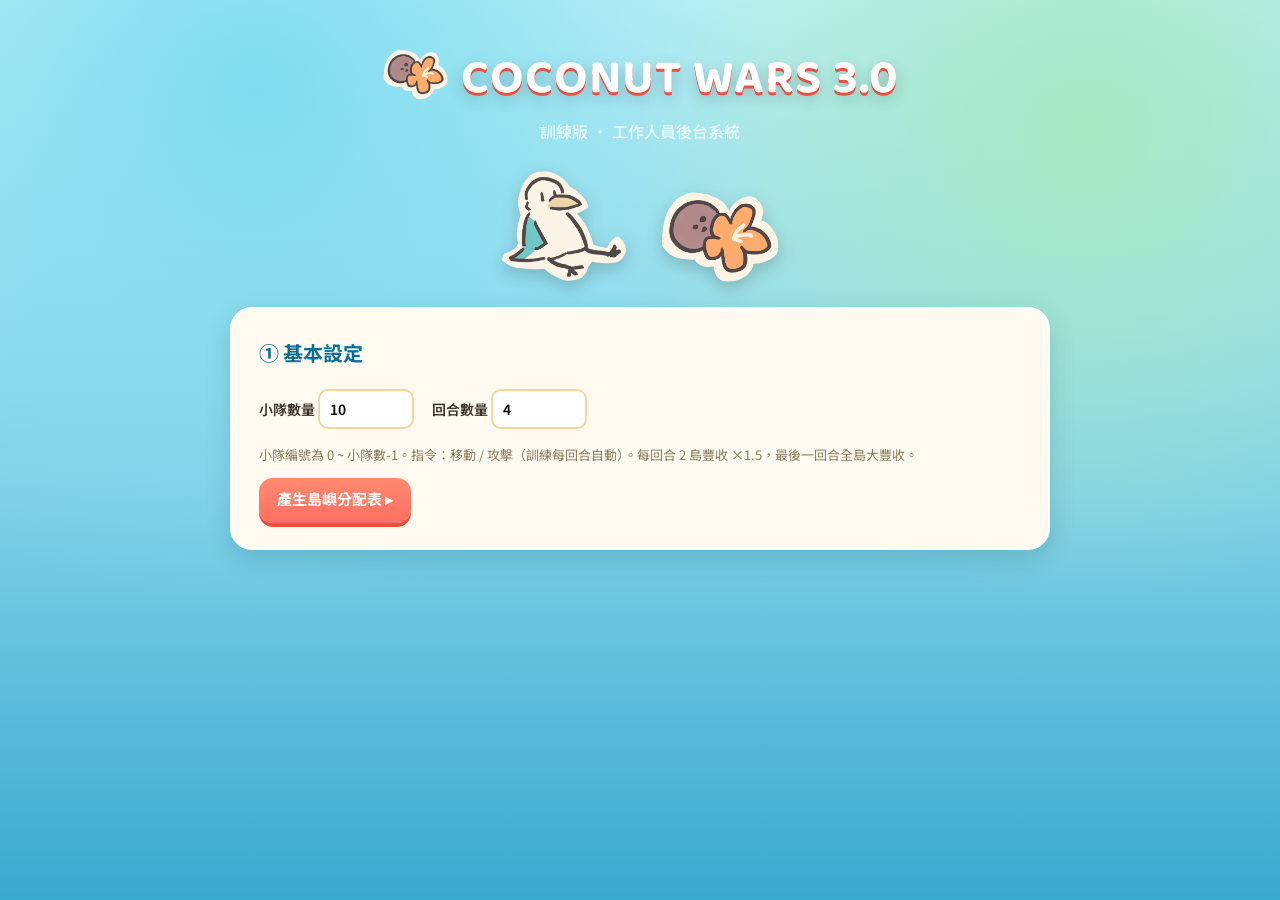
<file: index.html>
<!DOCTYPE html>
<html lang="zh-Hant">
<head>
  <meta charset="UTF-8">
  <meta name="viewport" content="width=device-width, initial-scale=1.0">
  <title>🥥 COCONUT WARS 3.0</title>
  <meta http-equiv="refresh" content="0; url=3.0/">
  <link rel="canonical" href="3.0/">
  <style>
    body{margin:0;height:100vh;display:flex;align-items:center;justify-content:center;
      font-family:system-ui,"Noto Sans TC",sans-serif;color:#0b6e99;
      background:linear-gradient(180deg,#bff0f7,#7fd0e6 55%,#3aa9cf);}
    a{color:#e8503f;font-weight:700}
  </style>
  <script>location.replace('3.0/');</script>
</head>
<body>
  <p>🥥 前往 COCONUT WARS 3.0… 若未自動跳轉，請點 <a href="3.0/">這裡</a>。</p>
</body>
</html>
</file>
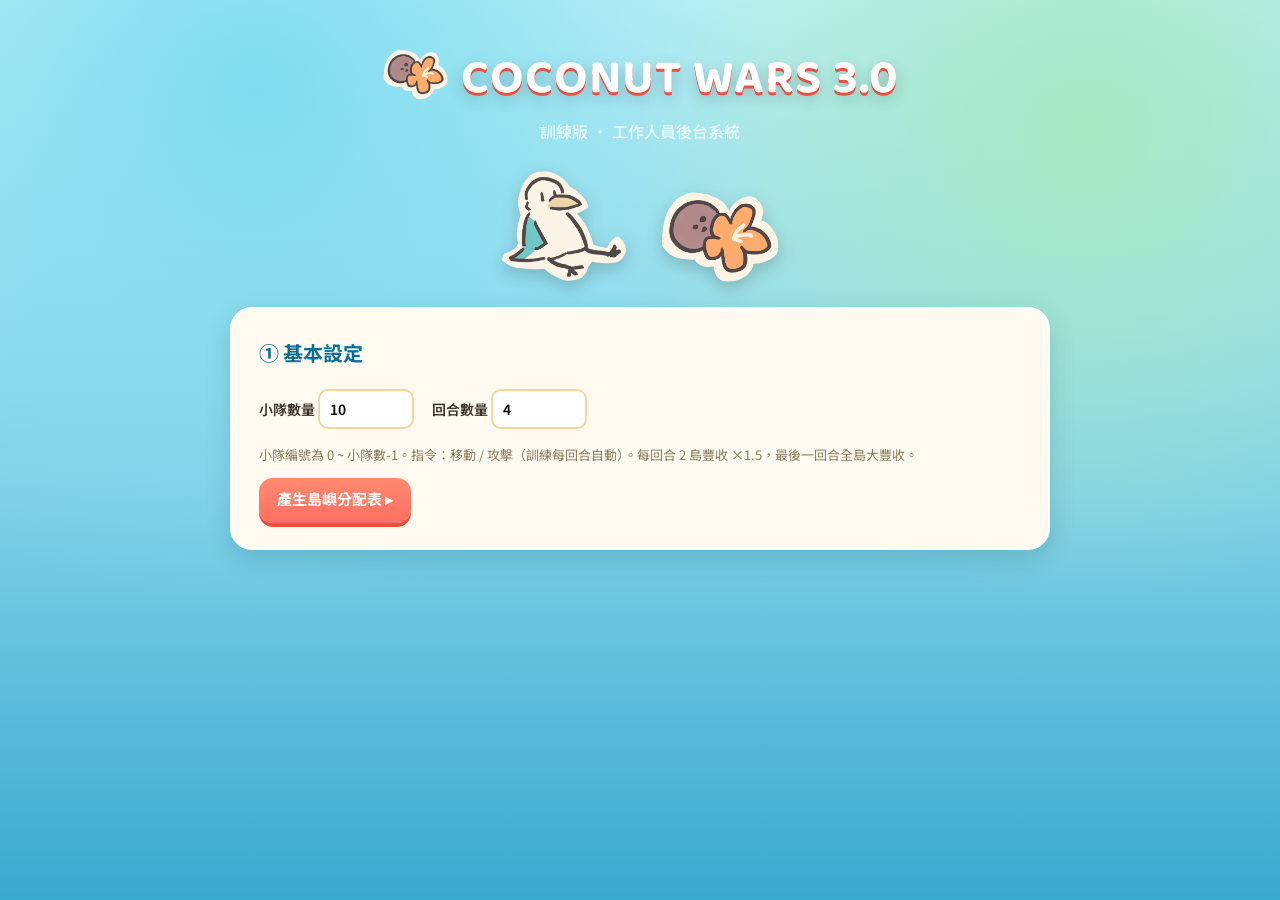
<file: 3.0/index.html>
<!DOCTYPE html>
<html lang="zh-Hant">
<head>
  <meta charset="UTF-8">
  <meta name="viewport" content="width=device-width, initial-scale=1.0">
  <title>🥥 COCONUT WARS 3.0 · 訓練版</title>
  <link rel="preconnect" href="https://fonts.googleapis.com">
  <link href="https://fonts.googleapis.com/css2?family=Baloo+2:wght@500;700;800&family=Noto+Sans+TC:wght@400;500;700&display=swap" rel="stylesheet">
  <link rel="stylesheet" href="assets/css/style.css">
</head>
<body>
  <div id="app"></div>
  <script type="module" src="assets/js/main.js"></script>
</body>
</html>
</file>
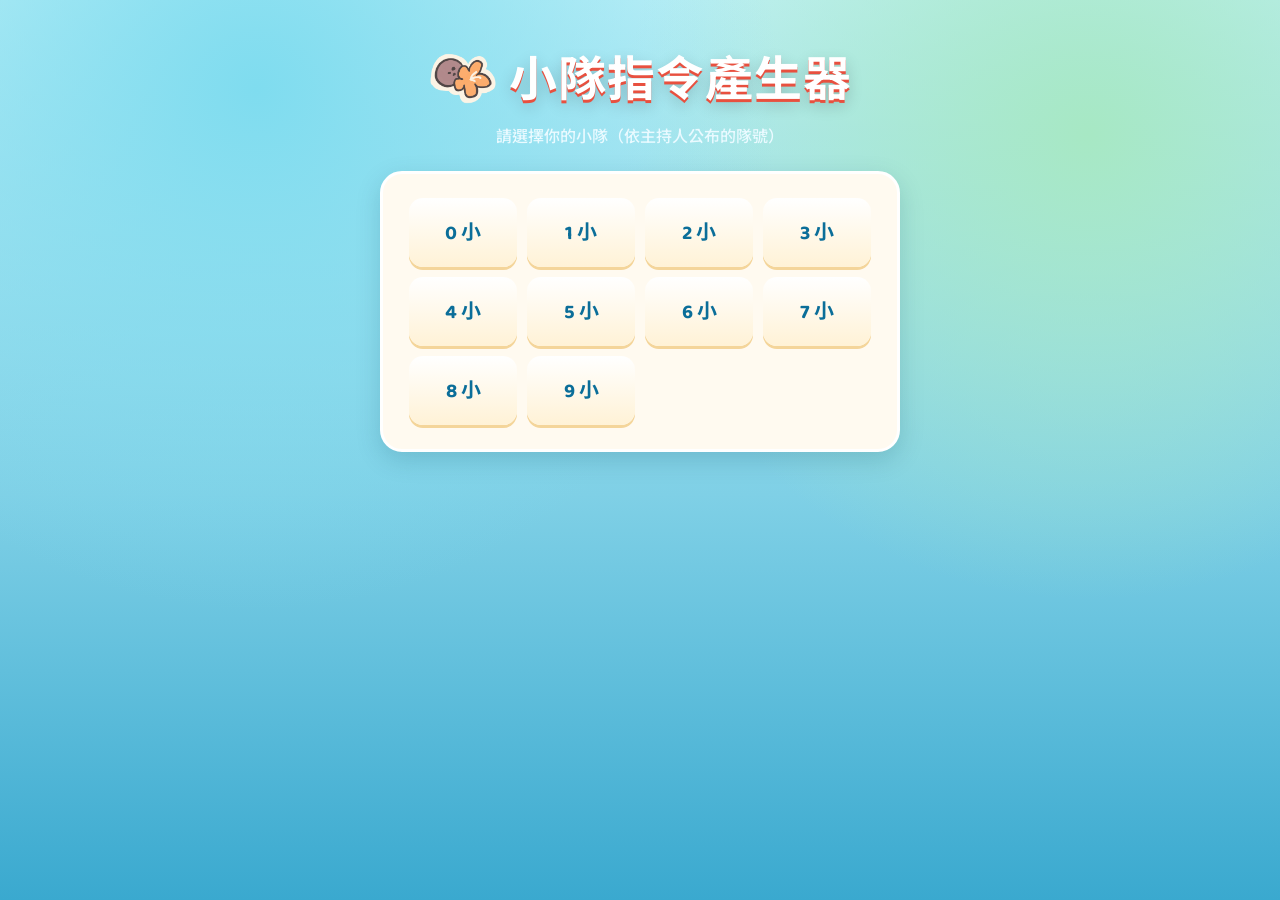
<file: 3.0/team.html>
<!DOCTYPE html>
<html lang="zh-Hant">
<head>
  <meta charset="UTF-8">
  <meta name="viewport" content="width=device-width, initial-scale=1.0">
  <title>🥥 小隊指令產生器 · COCONUT WARS 3.0</title>
  <link rel="preconnect" href="https://fonts.googleapis.com">
  <link href="https://fonts.googleapis.com/css2?family=Baloo+2:wght@500;700;800&family=Noto+Sans+TC:wght@400;500;700&display=swap" rel="stylesheet">
  <link rel="stylesheet" href="assets/css/style.css">
</head>
<body>
  <div id="app"></div>
  <script type="module" src="assets/js/team.js"></script>
</body>
</html>
</file>
<file: 3.0/assets/css/style.css>
/* =========================================================
   COCONUT WARS — 海島風情樣式
   ========================================================= */
:root {
  --sea-deep: #0b6e99;
  --sea: #1899c4;
  --sea-light: #58c4e0;
  --sand: #fdeecb;
  --sand-deep: #f4d59a;
  --coral: #ff6f61;
  --coral-deep: #e8503f;
  --leaf: #3cb371;
  --sun: #ffc23c;
  --ink: #3a3226;
  --card: #fffaf0;
  --shadow: 0 8px 24px rgba(11, 70, 90, .18);
  font-family: "Noto Sans TC", system-ui, sans-serif;
}

* { box-sizing: border-box; }
body {
  margin: 0;
  color: var(--ink);
  background:
    radial-gradient(circle at 20% 10%, #7fdcef 0%, transparent 40%),
    radial-gradient(circle at 85% 15%, #a7e8c4 0%, transparent 35%),
    linear-gradient(180deg, #bff0f7 0%, #7fd0e6 55%, #3aa9cf 100%);
  background-attachment: fixed;
  min-height: 100vh;
}
h1, h2, h3, .title, .btn { font-family: "Baloo 2", "Noto Sans TC", sans-serif; }

/* ---------- 通用 ---------- */
.btn {
  border: none; cursor: pointer; border-radius: 14px;
  padding: 10px 18px; font-size: 15px; font-weight: 700;
  background: #fff; color: var(--ink);
  box-shadow: 0 3px 0 rgba(0,0,0,.12); transition: transform .08s, filter .15s;
}
.btn:hover { filter: brightness(1.05); }
.btn:active { transform: translateY(2px); box-shadow: 0 1px 0 rgba(0,0,0,.12); }
.btn.primary { background: linear-gradient(180deg, #ff8a6f, var(--coral)); color: #fff; box-shadow: 0 4px 0 var(--coral-deep); }
.btn.big { font-size: 18px; padding: 14px 28px; margin-top: 18px; }
.btn.warn { background: linear-gradient(180deg, #ffd98a, #ffb020); color: #6b4a00; box-shadow: 0 3px 0 #cc8a00; }
.resume-actions { display: flex; flex-wrap: wrap; gap: 12px; align-items: center; margin-top: 8px; }
.btn.tpl { background: linear-gradient(180deg, #fff, #fff2d6); font-size: 15px; padding: 8px 12px; box-shadow: 0 3px 0 var(--sand-deep); }
.hidden { display: none !important; }

/* ---------- 設定畫面 ---------- */
.setup, .final { max-width: 860px; margin: 0 auto; padding: 32px 20px 80px; }
.title { text-align: center; font-size: clamp(30px, 5vw, 48px); color: #fff; margin: 8px 0 2px;
  text-shadow: 0 3px 0 var(--coral-deep), 0 6px 16px rgba(0,0,0,.2); letter-spacing: 1px; }
.subtitle { text-align: center; color: #eafaff; margin: 0 0 24px; font-weight: 500; }
.card {
  background: var(--card); border-radius: 22px; padding: 24px 26px; margin-bottom: 20px;
  box-shadow: var(--shadow); border: 3px solid #fff;
}
.card h2 { margin: 4px 0 14px; font-size: 20px; color: var(--sea-deep); }
.card .row { display: flex; gap: 18px; flex-wrap: wrap; margin-bottom: 16px; }
label { font-weight: 600; font-size: 14px; }
input, select {
  font: inherit; padding: 8px 10px; border-radius: 10px; border: 2px solid var(--sand-deep);
  background: #fff; margin-top: 4px; display: inline-block; max-width: 100%;
}
input[type=number] { width: 96px; }
.hint { font-size: 13px; color: #8a7c60; margin: 4px 0 14px; }

.assign-grid { display: grid; grid-template-columns: repeat(auto-fill, minmax(150px, 1fr)); gap: 12px; margin-bottom: 8px; }
.assign-item {
  background: #fff; border-radius: 16px; padding: 10px; text-align: center;
  border: 2px solid var(--sand-deep); box-shadow: 0 3px 8px rgba(0,0,0,.06);
}
.assign-item img { width: 64px; height: 64px; object-fit: contain; }
.assign-item.money, .assign-item.arsenal { background: #fff6e0; border-color: var(--sun); }
.ai-label { display: block; font-weight: 700; margin: 4px 0; }
.ai-note { font-size: 11px; color: #b58b2e; }
.assign-item select { width: 100%; }
.total-grid { display: grid; grid-template-columns: repeat(auto-fill, minmax(150px, 1fr)); gap: 10px; }
.total-item { display: flex; flex-direction: column; font-size: 13px; }

/* ---------- 遊戲主畫面 ---------- */
.topbar {
  display: flex; align-items: center; justify-content: space-between; gap: 16px;
  padding: 12px 22px; background: rgba(255,255,255,.85); backdrop-filter: blur(6px);
  position: sticky; top: 0; z-index: 50; box-shadow: 0 2px 12px rgba(0,0,0,.1);
}
.tb-left b { color: var(--coral-deep); }
.tb-mid { font-size: 17px; }
.tag { font-size: 12px; padding: 3px 8px; border-radius: 999px; margin-left: 8px; font-weight: 700; }
.tag.open { background: #d6f5e2; color: #1c8a4e; }
.tag.closed { background: #ffe0d8; color: var(--coral-deep); }

/* 單螢幕外框：不讓整頁捲動，改由側欄內部捲動 */
.app-shell { height: 100vh; display: flex; flex-direction: column; overflow: hidden; }
.app-shell .topbar { padding: 8px 18px; }

.layout { flex: 1; min-height: 0; display: grid; grid-template-columns: 1fr 360px; gap: 12px; padding: 10px; }
.view-display .layout { grid-template-columns: 1fr 320px; }
@media (max-width: 1000px) { .layout { grid-template-columns: 1fr; } }

/* 地圖 */
.board { position: relative; display: flex; align-items: center; justify-content: center; min-width: 0; min-height: 0; }
.sidebar { overflow-y: auto; min-height: 0; padding-right: 2px; }
.ocean {
  position: relative; width: 100%; aspect-ratio: 1 / 1;
  border-radius: 26px; overflow: hidden; border: 4px solid #fff;
  background:
    radial-gradient(circle at 30% 25%, rgba(255,255,255,.25) 0 3px, transparent 4px),
    radial-gradient(circle at 70% 60%, rgba(255,255,255,.2) 0 2px, transparent 3px),
    repeating-linear-gradient(115deg, rgba(255,255,255,.05) 0 20px, transparent 20px 42px),
    linear-gradient(180deg, #37b3d6, #1683ad 60%, #0d6d92);
  box-shadow: var(--shadow);
}
.island {
  position: absolute; transform: translate(-50%, -50%);
  width: calc(var(--u, 700px) * 0.19); text-align: center; cursor: default;
  transition: transform .12s;
}
.island:hover { transform: translate(-50%, -50%) scale(1.12); z-index: 20; }
.island.small { width: calc(var(--u, 700px) * 0.142); }
.island.money, .island.arsenal { width: calc(var(--u, 700px) * 0.166); }
.island > img { width: 100%; filter: drop-shadow(0 6px 6px rgba(0,0,0,.28)); user-select: none; }
.island.locked > img { filter: grayscale(1) brightness(.45) drop-shadow(0 4px 4px rgba(0,0,0,.4)); }
.isl-tag {
  display: inline-block; font-family: "Baloo 2"; font-weight: 800; font-size: calc(var(--u,700px) * 0.024);
  background: #fff; color: var(--ink); padding: 1px 8px; border-radius: 999px;
  margin-top: calc(var(--u,700px) * -0.032); box-shadow: 0 2px 4px rgba(0,0,0,.2); border: 2px solid var(--owner);
}
.isl-owner {
  display: inline-flex; align-items: center; gap: 3px; margin-top: 2px;
  font-family: "Baloo 2"; font-weight: 800; font-size: calc(var(--u,700px) * 0.023);
  background: rgba(255,255,255,.92); color: var(--ink);
  padding: 1px 7px; border-radius: 999px; box-shadow: 0 2px 4px rgba(0,0,0,.25);
  border: 2px solid var(--owner); white-space: nowrap;
}
.isl-pop {
  position: absolute; bottom: 100%; left: 50%; transform: translateX(-50%);
  background: var(--ink); color: #fff; font-size: 12px; line-height: 1.5;
  padding: 8px 10px; border-radius: 10px; white-space: nowrap; opacity: 0; pointer-events: none;
  transition: opacity .15s; z-index: 30; margin-bottom: 6px;
}
.island:hover .isl-pop { opacity: 1; }

/* 側欄 */
.sidebar { display: flex; flex-direction: column; gap: 14px; }
.panel { background: var(--card); border-radius: 18px; padding: 14px 16px; box-shadow: var(--shadow); border: 3px solid #fff; }
.panel h3 { margin: 0 0 10px; font-size: 18px; color: var(--sea-deep); }

.rank-table { width: 100%; border-collapse: collapse; font-size: 15px; }
.rank-table th { text-align: left; color: #9a8a68; font-weight: 700; border-bottom: 2px solid var(--sand-deep); padding: 4px; }
.rank-table td { padding: 5px 4px; border-bottom: 1px dashed #eadfc4; }
.dot { display: inline-block; width: 10px; height: 10px; border-radius: 50%; margin-right: 5px; vertical-align: middle; }

.team-select { width: 100%; margin-bottom: 10px; font-weight: 700; }
.templates { display: flex; flex-wrap: wrap; gap: 6px; margin-bottom: 8px; }
.cmd-form { margin-top: 8px; }
.form-title { font-size: 13px; line-height: 1.7; margin-bottom: 4px; }
.frow { display: flex; flex-wrap: wrap; gap: 8px; align-items: flex-end; margin: 6px 0; }
.frow label { font-size: 12px; display: flex; flex-direction: column; }
.frow input[type=number] { width: 84px; }
.chk-label { font-size: 12px; font-weight: 700; }
.chks { display: inline-flex; flex-wrap: wrap; gap: 4px; }
.chk { background: #fff; border: 2px solid var(--sand-deep); border-radius: 8px; padding: 2px 6px; font-size: 12px; cursor: pointer; }
.add-cmd { margin-top: 6px; font-size: 13px; padding: 7px 14px; }

.cmd-list { margin-top: 10px; }
.cl-head { font-size: 12px; color: #9a8a68; margin-bottom: 4px; }
.cl-item { display: flex; justify-content: space-between; align-items: center; gap: 8px;
  background: #fff; border-radius: 10px; padding: 6px 10px; margin-bottom: 5px; font-size: 13px; box-shadow: 0 2px 5px rgba(0,0,0,.05); }
.cl-item .del { border: none; background: #ffe0d8; color: var(--coral-deep); border-radius: 8px; cursor: pointer; font-weight: 700; padding: 2px 8px; }

.flash { margin-top: 6px; font-size: 12px; color: var(--coral-deep); font-weight: 700; opacity: 0; transition: opacity .2s; }
.flash.show { opacity: 1; }

/* 結算紀錄 */
.log { max-height: 320px; overflow-y: auto; }
.log-h { font-weight: 700; font-size: 13px; margin: 8px 0 4px; color: var(--sea-deep); }
.log-line { font-size: 12.5px; line-height: 1.6; padding: 3px 6px; border-radius: 6px; }
.log-line:nth-child(even) { background: #fff4d9; }

/* ⏱️ 計時器 */
.timer-panel { text-align: center; }
.timer-clock {
  font-family: "Baloo 2", monospace; font-weight: 800; font-variant-numeric: tabular-nums;
  font-size: clamp(40px, 6vw, 64px); line-height: 1.05; color: var(--sea-deep);
  letter-spacing: 1px; margin: 2px 0 10px;
}
.timer-clock.ending { color: var(--coral-deep); animation: timerPulse .9s ease-in-out infinite; }
.timer-clock.zero { color: var(--coral-deep); }
@keyframes timerPulse { 0%,100% { transform: scale(1); opacity: 1; } 50% { transform: scale(1.08); opacity: .7; } }
.timer-ctrls { display: flex; flex-direction: column; gap: 8px; }
.timer-set { display: flex; align-items: flex-end; justify-content: center; gap: 8px; }
.timer-set label { font-size: 12px; display: flex; flex-direction: column; gap: 2px; font-weight: 700; color: #9a8a68; }
.timer-set input[type=number] { width: 60px; }
.timer-presets { display: flex; flex-wrap: wrap; gap: 6px; justify-content: center; }
.timer-presets .btn { font-size: 13px; padding: 5px 10px; }
.timer-btns { display: flex; gap: 8px; }
.timer-btns .btn { flex: 1; }
/* 投影視窗：計時器放大、置中吸睛 */
.view-display .timer-clock { font-size: clamp(64px, 12vw, 140px); }

/* 最終畫面 */
.podium { max-width: 480px; margin: 20px auto 0; }
.final-row {
  display: flex; align-items: center; gap: 12px; background: var(--card);
  border-radius: 16px; padding: 14px 18px; margin-bottom: 10px; border-left: 8px solid;
  box-shadow: var(--shadow); font-size: 18px;
}
.fr-medal { font-size: 24px; width: 34px; }
.fr-name { font-weight: 700; }
.fr-score { margin-left: auto; font-family: "Baloo 2"; font-weight: 800; color: var(--coral-deep); }
.fr-bonus { font-size: 13px; font-weight: 800; color: #b5651d;
  background: linear-gradient(180deg, #fff2c9, #ffe08a); border-radius: 999px; padding: 3px 10px; }
.final-row.boosted { border-color: #ffb020; box-shadow: 0 0 0 2px #ffd98a, var(--shadow); }
.reveal-pulse { animation: bonus-pop .6s ease-out; }
@keyframes bonus-pop {
  0% { transform: scale(.94); box-shadow: 0 0 0 0 rgba(255,176,32,.6), var(--shadow); }
  50% { transform: scale(1.03); box-shadow: 0 0 0 10px rgba(255,176,32,0), var(--shadow); }
  100% { transform: scale(1); box-shadow: 0 0 0 2px #ffd98a, var(--shadow); }
}
.btn.reveal { background: linear-gradient(180deg, #ffd98a, #ffb020); color: #6b4a00; box-shadow: 0 4px 0 #cc8a00; }
.final .btn { display: block; margin: 24px auto 0; }

/* ---------- 地圖下方沙灘 + 兵營帳篷 ---------- */
.beach {
  position: absolute; left: 0; right: 0; bottom: 0; height: 16%;
  background:
    radial-gradient(circle at 12% 60%, rgba(255,255,255,.35) 0 3px, transparent 4px),
    radial-gradient(circle at 78% 45%, rgba(255,255,255,.3) 0 2px, transparent 3px),
    linear-gradient(180deg, rgba(88,196,224,.15) 0%, #f6dca0 16%, #eec981 100%);
  display: flex; flex-direction: column; justify-content: flex-end; padding: 0 2% 0.6%;
}
.beach-label { font-family: "Baloo 2"; font-weight: 800; color: #7a5a1e; font-size: 17px; margin: 0 0 6px 6px; text-shadow: 0 1px 0 rgba(255,255,255,.6); }
.hut-row { display: flex; gap: 1%; justify-content: space-between; align-items: flex-end; }
.hut { flex: 1; min-width: 0; text-align: center; position: relative; transition: transform .12s; }
.hut:hover { transform: translateY(-5px); }
.hut-roof {
  width: 0; height: 0; margin: 0 auto;
  border-left: 50px solid transparent; border-right: 50px solid transparent;
  border-bottom: 38px solid var(--c);
  filter: drop-shadow(0 2px 2px rgba(0,0,0,.25));
}
.hut-body {
  background: #fffaf0; border: 3px solid var(--c); border-top: none;
  border-radius: 0 0 12px 12px; padding: 8px 6px 10px; margin: 0 auto; max-width: 112px;
  display: flex; flex-direction: column; line-height: 1.15; box-shadow: 0 3px 0 rgba(0,0,0,.1);
}
.hut-team { font-family: "Baloo 2"; font-weight: 800; font-size: 28px; color: #111; }
.hut-troops { font-family: "Baloo 2"; font-weight: 800; font-size: 26px; color: #111; }

/* ---------- 指令輸入（選 + 打 同時顯示）---------- */
.mode-pick, .mode-type { background: #fff8e6; border: 2px solid var(--sand-deep); border-radius: 12px; padding: 8px 10px; margin-top: 8px; }
.mode-cap { font-family: "Baloo 2"; font-weight: 800; font-size: 14px; color: var(--sea-deep); margin-bottom: 6px; }
.type-row { display: flex; gap: 6px; align-items: center; }
.cmd-typed { flex: 1; min-width: 0; font-size: 16px; padding: 8px 10px; border-radius: 10px; border: 2px solid var(--sea-light); }
.type-row .btn { white-space: nowrap; }
.add-sel, .add-typed { margin-top: 6px; font-size: 13px; padding: 6px 12px; }
.type-row .add-typed { margin-top: 0; }

.btn.ghost { background: #fff; color: var(--sea-deep); box-shadow: 0 3px 0 var(--sand-deep); }

/* ---------- 播放視窗等待畫面 ---------- */
.waiting { flex: 1; display: flex; align-items: center; justify-content: center; }
.waiting-inner { text-align: center; }
.wait-emoji { font-size: 72px; animation: bob 2s ease-in-out infinite; }
@keyframes bob { 0%,100% { transform: translateY(0); } 50% { transform: translateY(-12px); } }

/* ---------- 播放視窗：加大字級 ---------- */
.view-display .panel h3 { font-size: 20px; }
.view-display .rank-table { font-size: 17px; }
.view-display .beach-label { font-size: 19px; }
.view-display .hut-team { font-size: 30px; }
.view-display .hut-troops { font-size: 28px; }
.form-title code { background: #fff; border: 1px solid var(--sand-deep); border-radius: 6px; padding: 1px 6px; font-size: 12px; }
.ref { margin-top: 10px; font-size: 12px; }
.ref summary { cursor: pointer; color: var(--sea-deep); font-weight: 700; }
.ref-body { margin-top: 6px; line-height: 1.8; color: #6a5f48; background: #fff8e6; border-radius: 10px; padding: 8px 10px; }

/* ---------- 結算動畫 ---------- */
.anim-overlay { position: fixed; inset: 0; z-index: 999; pointer-events: none; overflow: hidden; }
.phase-banner {
  position: fixed; top: 76px; left: 50%; transform: translateX(-50%) translateY(-20px);
  font-family: "Baloo 2"; font-weight: 800; font-size: 22px; color: #fff;
  padding: 10px 30px; border-radius: 999px; box-shadow: 0 8px 24px rgba(0,0,0,.3);
  opacity: 0; transition: opacity .3s, transform .3s; letter-spacing: 1px;
}
.phase-banner.show { opacity: 1; transform: translateX(-50%) translateY(0); }

/* 結算實況跑馬燈（顯示在動畫上層，主控台與播放視窗都會出現）*/
.anim-feed {
  position: fixed; left: 20px; bottom: 20px; z-index: 1002;
  width: min(380px, 42vw); max-height: 46vh; display: flex; flex-direction: column;
  background: rgba(24, 34, 40, .9); color: #fff; border-radius: 16px;
  box-shadow: 0 10px 30px rgba(0,0,0,.35); border: 2px solid rgba(255,255,255,.15);
  backdrop-filter: blur(4px); overflow: hidden; pointer-events: none;
}
.feed-title {
  font-family: "Baloo 2"; font-weight: 800; font-size: 15px; padding: 9px 14px;
  background: rgba(255,255,255,.1); letter-spacing: 1px; flex: 0 0 auto;
}
.feed-body { overflow-y: auto; padding: 6px 12px 10px; scroll-behavior: smooth; }
.feed-group { opacity: 0; transform: translateY(8px); transition: opacity .4s, transform .4s; margin-top: 8px; }
.feed-group.show { opacity: 1; transform: translateY(0); }
.feed-h { font-family: "Baloo 2"; font-weight: 800; font-size: 13.5px; margin: 2px 0 3px; }
.feed-line { font-size: 13px; line-height: 1.55; padding: 2px 4px; border-radius: 6px; }
.feed-line:nth-child(even) { background: rgba(255,255,255,.06); }

.token {
  position: fixed; transform: translate(-50%, -50%); z-index: 1000;
  display: flex; flex-direction: column; align-items: center; line-height: 1;
  transition: left 1.3s cubic-bezier(.4,.05,.35,1), top 1.3s cubic-bezier(.4,.05,.35,1), opacity .4s, transform .4s;
  filter: drop-shadow(0 3px 4px rgba(0,0,0,.35));
}
.token .tok-icon { height: 42px; width: auto; }
.token b {
  font-family: "Baloo 2"; font-size: 11px; color: #fff; background: var(--c);
  padding: 0 6px; border-radius: 999px; margin-top: -3px; box-shadow: 0 1px 3px rgba(0,0,0,.4);
}
/* 突圍者海鷗：黃色邊框 + 脈動，準備與守軍決戰 */
.token.breakout { z-index: 1002; animation: breakoutPulse 1s ease-in-out infinite; }
.token.breakout .tok-icon {
  outline: 3px solid #ffd24a; border-radius: 10px; background: rgba(255,210,74,.28);
  box-shadow: 0 0 12px 3px #ffd24a;
}
@keyframes breakoutPulse {
  0%, 100% { transform: translate(-50%, -50%) scale(1); }
  50% { transform: translate(-50%, -50%) scale(1.16); }
}
/* 撲向守軍：停止脈動、較快位移 */
.token.charge { z-index: 1003; animation: none; transition: left .5s ease-in, top .5s ease-in, opacity .4s, transform .4s; }

.flag-pop {
  position: fixed; transform: translate(-50%, -10px) scale(.3); z-index: 1000;
  font-size: 30px; opacity: 0; transition: transform .4s cubic-bezier(.2,1.6,.5,1), opacity .3s;
  display: flex; flex-direction: column; align-items: center; line-height: 1;
}
.flag-pop.show { transform: translate(-50%, -46px) scale(1); opacity: 1; }
.flag-pop b { font-family: "Baloo 2"; font-size: 12px; color: #fff; background: var(--c); padding: 0 6px; border-radius: 999px; margin-top: -6px; }

.clash {
  position: fixed; transform: translate(-50%, -50%) scale(.2); z-index: 1001;
  font-size: 60px; opacity: 0; transition: transform .35s cubic-bezier(.2,1.6,.5,1), opacity .35s;
}
.clash.show { transform: translate(-50%, -50%) scale(1.15); opacity: 1; }

.coconut-rise {
  position: fixed; transform: translate(-50%, -50%); z-index: 1000;
  font-family: "Baloo 2"; font-weight: 800; font-size: 18px; color: #7a5a1e;
  background: rgba(255,255,255,.9); padding: 2px 10px; border-radius: 999px;
  box-shadow: 0 3px 8px rgba(0,0,0,.2); opacity: 0; transition: transform 1.2s ease-out, opacity 1.2s;
}
.coconut-rise.show { transform: translate(-50%, -130%); opacity: 1; }

.btn:disabled { filter: grayscale(.5) brightness(.9); cursor: default; }

/* ========== 2.0 專屬：豐收 / 開墾 ========== */
.tag.harvest { background: #fff2c2; color: #a06a00; }
.island.harvest .isl-tag { box-shadow: 0 0 0 2px #ffd24a, 0 2px 4px rgba(0,0,0,.2); }
.island.harvest > img { filter: drop-shadow(0 0 8px #ffd24a) drop-shadow(0 6px 6px rgba(0,0,0,.28)); }
.harvest-badge {
  position: absolute; top: 16px; left: 50%; transform: translateX(-50%); z-index: 5;
  font-family: "Baloo 2"; font-weight: 800; font-size: calc(var(--u,700px) * 0.0166); color: #7a5200; white-space: nowrap;
  background: #ffe08a; border: 2px solid #ffca3a; border-radius: 999px; padding: 0 6px;
  box-shadow: 0 2px 4px rgba(0,0,0,.25); animation: harvestPulse 1.4s ease-in-out infinite;
}
@keyframes harvestPulse { 0%,100% { transform: translateX(-50%) scale(1); } 50% { transform: translateX(-50%) scale(1.12); } }
.isl-cult { margin-left: 5px; color: #2e7d32; font-weight: 800; }
.isl-yield {
  display: inline-block; margin-top: 2px;
  font-family: "Baloo 2"; font-weight: 800; font-size: calc(var(--u,700px) * 0.021);
  background: #eafff2; color: #111;
  padding: 1px 7px; border-radius: 999px; box-shadow: 0 1px 3px rgba(0,0,0,.2);
  white-space: nowrap;
}
.isl-yield.harvest { background: #fff2c2; color: #111; box-shadow: 0 0 6px #ffd24a, 0 1px 3px rgba(0,0,0,.2); }

.coconut-rise.harvest { background: #fff2c2; color: #a06a00; box-shadow: 0 0 10px #ffd24a, 0 3px 8px rgba(0,0,0,.2); }

/* ========== 手繪素材：指令圖示 + 裝飾鳥 ========== */
.btn.tpl { display: inline-flex; align-items: center; gap: 6px; }
.tpl-ic {
  height: 26px; width: auto; max-width: 46px; object-fit: contain;
  filter: drop-shadow(0 1px 1px rgba(0,0,0,.15)); pointer-events: none;
}

.setup-hero { display: flex; justify-content: center; align-items: flex-end; gap: 26px; margin: 6px 0 22px; }
.setup-hero img { width: auto; filter: drop-shadow(0 6px 8px rgba(0,0,0,.18)); }
.setup-hero .hero-bird { height: 118px; animation: bob 2.6s ease-in-out infinite; }
.setup-hero .hero-coco { height: 96px; }

.final-hero { text-align: center; margin: 4px 0 16px; }
.final-hero img { height: 150px; width: auto; animation: bob 2.6s ease-in-out infinite;
  filter: drop-shadow(0 6px 8px rgba(0,0,0,.18)); }

.h3-ic { height: 22px; width: auto; vertical-align: -5px; margin-right: 5px; }
/* 隨字級縮放的椰子小圖（取代 🥥）*/
.coco-ic { height: 1.1em; width: auto; vertical-align: -0.18em; }

.wait-img { width: 180px; height: auto; animation: bob 2s ease-in-out infinite;
  filter: drop-shadow(0 8px 10px rgba(0,0,0,.2)); }

/* ========== 3.0：訓練增援上升動畫 ========== */
.train-rise {
  position: fixed; transform: translate(-50%, -50%); z-index: 1000;
  font-family: "Baloo 2"; font-weight: 800; font-size: 18px; color: #1c8a4e;
  background: #d6f5e2; padding: 3px 12px; border-radius: 999px;
  box-shadow: 0 3px 8px rgba(0,0,0,.2); opacity: 0; white-space: nowrap;
  transition: transform 1.3s ease-out, opacity 1.3s;
}
.train-rise.show { transform: translate(-50%, -150%); opacity: 1; }

/* ========== 3.0：主持人步進結算畫面 ========== */
.settle-overlay {
  position: fixed; inset: 0; z-index: 1500; pointer-events: none;
  display: flex; align-items: center; justify-content: center;
  background: radial-gradient(circle at 50% 45%, rgba(10,30,40,.30), rgba(8,24,32,.55));
}
.settle-card {
  pointer-events: none; background: var(--card, #fffaf0);
  border: 5px solid var(--accent, #0b6e99); border-radius: 26px;
  padding: 26px 40px; max-width: min(820px, 88vw); max-height: 84vh; overflow: hidden;
  text-align: center; box-shadow: 0 24px 60px rgba(0,0,0,.4);
  animation: cardPop .28s cubic-bezier(.2,1.5,.5,1);
}
@keyframes cardPop { from { transform: scale(.86); opacity: 0; } to { transform: scale(1); opacity: 1; } }
.sc-title { font-family: "Baloo 2"; font-weight: 800; font-size: clamp(24px, 3.4vw, 42px); color: var(--accent); line-height: 1.2; }
.sc-big { font-family: "Baloo 2"; font-weight: 800; font-size: clamp(40px, 6.5vw, 76px); color: var(--ink); margin: 4px 0 6px; }
.sc-lines { margin-top: 12px; display: flex; flex-direction: column; gap: 8px; }
.sc-line { font-family: "Baloo 2"; font-weight: 700; font-size: clamp(19px, 2.6vw, 32px); color: var(--ink); line-height: 1.5; }
.sc-line .coco-ic { height: 1em; vertical-align: -0.14em; }

.settle-nav {
  position: fixed; bottom: 22px; left: 50%; transform: translateX(-50%); z-index: 1600;
  pointer-events: auto; display: flex; align-items: center; gap: 14px;
  background: rgba(255,255,255,.94); padding: 8px 10px 8px 18px; border-radius: 999px;
  box-shadow: 0 8px 24px rgba(0,0,0,.28);
}
.settle-hint { font-size: 14px; color: #6a5f48; font-weight: 600; }
.settle-hint b { color: var(--coral-deep); }
.settle-prog { font-family: "Baloo 2"; font-weight: 800; color: var(--sea-deep); font-size: 15px; }
.settle-next { font-size: 16px; padding: 10px 22px; }
.settle-prev { font-size: 15px; padding: 9px 16px; }
.settle-prev:disabled { opacity: .45; }

/* 回合回顧表 */
.recap-table { width: 100%; border-collapse: collapse; font-size: clamp(14px, 1.7vw, 21px); margin-top: 14px; }
.recap-table th { color: #9a8a68; font-weight: 700; border-bottom: 2px solid var(--sand-deep); padding: 5px 8px; text-align: left; }
.recap-table td { padding: 6px 8px; border-bottom: 1px dashed #eadfc4; text-align: left; white-space: nowrap; }
.recap-table .dot { width: 12px; height: 12px; }
.rc-isl { white-space: normal; }
.rc-gain { color: #1c8a4e; font-weight: 700; }
.rc-lost { color: var(--coral-deep); font-weight: 700; }
.rc-none { color: #b9ad92; }
.rc-coco { font-family: "Baloo 2"; font-weight: 800; color: #7a5a1e; }
.rc-coco .coco-ic { height: 1em; vertical-align: -0.14em; }
.rc-delta { color: #1c8a4e; font-size: .8em; }
.rc-troop { font-family: "Baloo 2"; font-weight: 700; color: var(--coral-deep); }

/* 佔領閃光 */
.island.flash-cap { animation: capFlash 1.4s ease; z-index: 25; }
@keyframes capFlash {
  0%,100% { filter: none; }
  30%,60% { filter: drop-shadow(0 0 14px #ffd24a) drop-shadow(0 0 8px #fff); transform: translate(-50%,-50%) scale(1.14); }
}

/* =========================================================
 * 代碼收集（主控台）
 * ========================================================= */
.code-in-row { display: flex; gap: 8px; margin-bottom: 8px; }
.code-in { flex: 1; min-width: 0; font-size: 18px; letter-spacing: 1px; padding: 8px 10px;
  border-radius: 10px; border: 2px solid var(--sea-light); font-family: "Baloo 2"; }
.collect-grid { display: flex; flex-direction: column; gap: 5px; margin-top: 6px; }
.collect-item { border-radius: 10px; background: #fff8e6; overflow: hidden; }
.collect-item.done { background: #d6f5e2; }
.collect-row { display: flex; align-items: center; gap: 8px; padding: 6px 8px; }
.cr-cmds { padding: 0 8px 7px 30px; display: flex; flex-direction: column; gap: 2px; }
.cr-cmd { font-size: 13px; color: var(--ink); }
.cr-cmd.pass { color: #9a8a68; }
.cr-team { font-weight: 800; min-width: 46px; }
.cr-status { flex: 1; font-size: 13px; }
.cr-clear { border: none; background: #ffe0d8; color: var(--coral-deep); border-radius: 8px; cursor: pointer; font-weight: 700; padding: 2px 8px; }
.collect-sum { margin-top: 6px; font-weight: 800; text-align: right; color: var(--sea-deep); }

/* =========================================================
 * 小隊指令產生器（?view=team）
 * ========================================================= */
.code-team { max-width: 560px; }
/* ① 選小隊 */
.pick-grid { display: grid; grid-template-columns: repeat(auto-fill, minmax(90px, 1fr)); gap: 10px; }
.pick-btn { font-size: 20px; padding: 18px 0; background: linear-gradient(180deg, #fff, #fff2d6);
  color: var(--sea-deep); box-shadow: 0 3px 0 var(--sand-deep); }
.pick-btn:hover { filter: brightness(1.03); }
/* ② 打指令 */
.ct-head { display: flex; align-items: center; justify-content: space-between; gap: 8px; margin-bottom: 12px; }
.ct-hint { font-size: 13px; color: #9a8a68; }
.ct-tpls { display: flex; gap: 8px; flex-wrap: wrap; margin-bottom: 10px; }
.code-out { text-align: center; }
.co-label { font-weight: 700; color: var(--sea-deep); margin-bottom: 6px; }
.co-code { font-family: "Baloo 2"; font-weight: 800; font-size: 34px; letter-spacing: 3px; color: var(--coral-deep);
  background: #fff8e6; border-radius: 12px; padding: 12px; word-break: break-all; margin-bottom: 12px; }
.code-out .big { width: 100%; }

/* 代碼驗證錯誤明細 */
.code-errors:not(:empty) { background: #fff2ee; border: 2px solid #ffcabc; border-radius: 12px; padding: 8px 10px; margin: 8px 0; }
.ce-title { font-weight: 800; color: var(--coral-deep); font-size: 13px; margin-bottom: 6px; line-height: 1.4; }
.ce-row { display: flex; align-items: baseline; gap: 6px; font-size: 13px; padding: 3px 0; flex-wrap: wrap; }
.ce-i { font-weight: 800; min-width: 42px; color: var(--sea-deep); }
.ce-txt { flex: 0 0 auto; }
.ce-ok { color: #1c8a4e; font-weight: 800; }
.ce-why { color: var(--coral-deep); font-weight: 700; }
.ce-row.bad .ce-txt { text-decoration: line-through; opacity: .7; }
</file>
